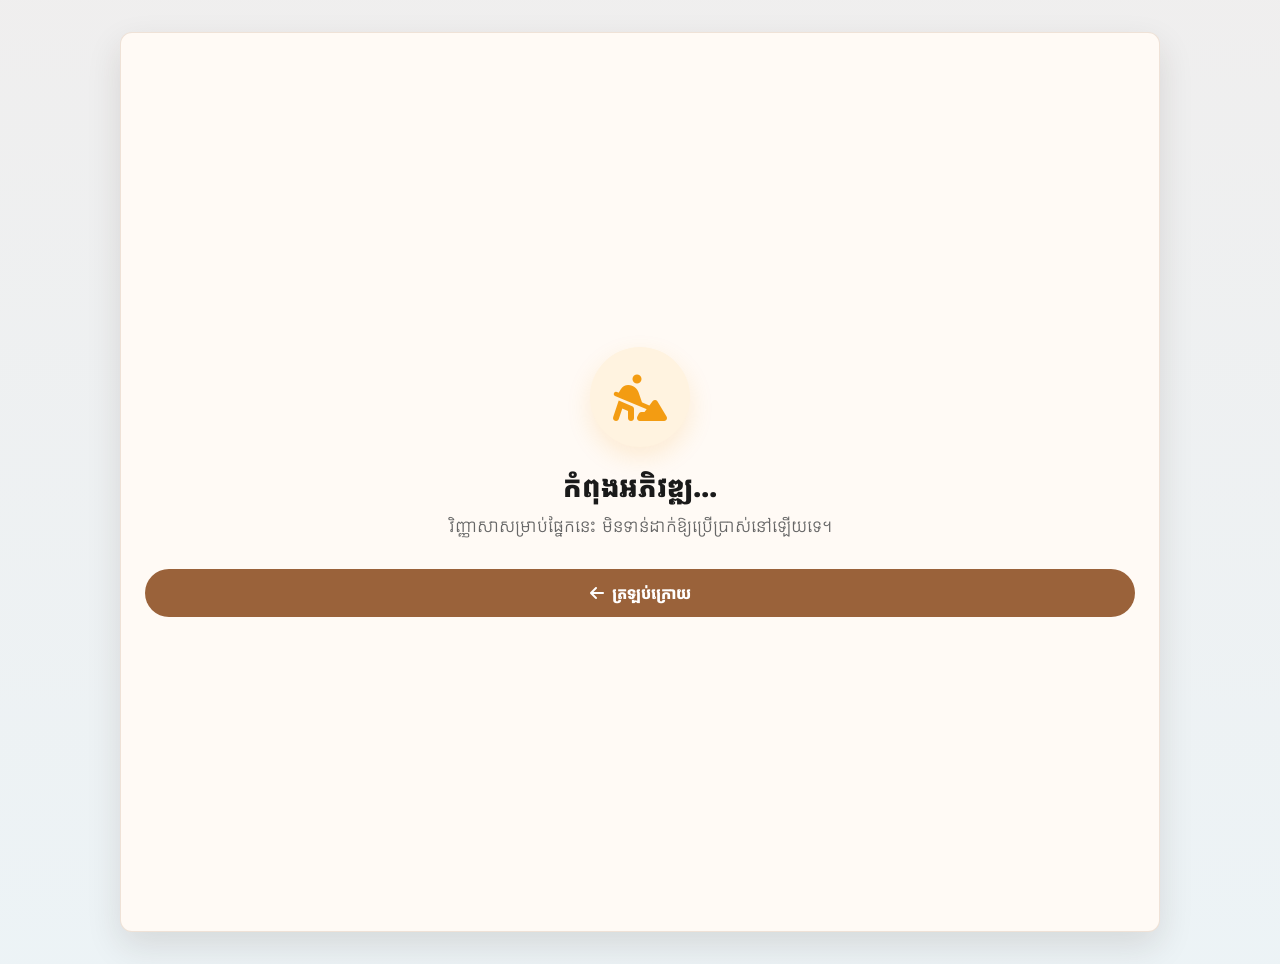
<file: under-development.html>
<!doctype html>
<html lang="km">
  <head>
    <meta charset="UTF-8" />
    <meta name="viewport" content="width=device-width, initial-scale=1.0" />
    <title>កំពុងអភិវឌ្ឍ | TreamExam</title>
    <meta name="theme-color" content="#9a623a" />
    <link rel="icon" type="image/png" href="assets/images/logo1.png" />
    <link rel="apple-touch-icon" href="assets/images/logo1.png" />
    <link rel="stylesheet" href="css/style.css" />
    <link rel="preconnect" href="https://fonts.googleapis.com" />
    <link rel="preconnect" href="https://fonts.gstatic.com" crossorigin />
    <link
      href="https://fonts.googleapis.com/css2?family=Kantumruy+Pro:wght@300;400;500;600;700&display=swap"
      rel="stylesheet"
    />
    <link
      rel="stylesheet"
      href="https://cdnjs.cloudflare.com/ajax/libs/font-awesome/6.5.1/css/all.min.css"
    />
    <style>
      .app-shell {
        min-height: 100vh;
        display: flex;
        flex-direction: column;
        justify-content: center;
        align-items: center;
        text-align: center;
        padding: 24px;
      }
      .dev-icon {
        background: #fff3e0;
        width: 100px;
        height: 100px;
        border-radius: 50%;
        display: flex;
        align-items: center;
        justify-content: center;
        margin-bottom: 24px;
        box-shadow: 0 10px 25px rgba(243, 156, 18, 0.15);
      }
      .dev-icon i {
        font-size: 48px;
        color: #f39c12;
      }
      h1 {
        margin: 0 0 12px 0;
        font-size: 1.8rem;
        color: #1a1a1a;
      }
      p {
        color: #666;
        font-size: 1.1rem;
        margin: 0 0 32px 0;
        white-space: nowrap;
      }
      @media (max-width: 480px) {
        p {
          white-space: normal;
        }
      }
    </style>
  </head>
  <body>
    <main class="app-shell">
      <div class="dev-icon">
        <i class="fa-solid fa-person-digging"></i>
      </div>
      <h1>កំពុងអភិវឌ្ឍ...</h1>
      <p>វិញ្ញាសាសម្រាប់ផ្នែកនេះ មិនទាន់ដាក់ឱ្យប្រើប្រាស់នៅឡើយទេ។</p>
      <a
        href="javascript:history.back()"
        class="primary-action"
        style="
          text-decoration: none;
          display: inline-flex;
          align-items: center;
          gap: 8px;
          padding: 12px 28px;
          border-radius: 50px;
        "
      >
        <i class="fa-solid fa-arrow-left"></i>
        <span>ត្រឡប់ក្រោយ</span>
      </a>
    </main>
  </body>
</html>
</file>
<file: css/style.css>
@import url("home.css");

* {
  box-sizing: border-box;
  margin: 0;
  padding: 0;
}

:root {
  --primary: #9a623a;
  --ink: #202124;
  --muted: #6d7280;
  --line: #e7e1dc;
  --paper: #fffaf5;
  --surface: #ffffff;
  --blue: #3467d6;
  --cyan: #039bb8;
  --orange: #d88718;
  --green: #25845a;
  --gold: #b88311;
  --red: #cf4242;
  --shadow: 0 14px 35px rgba(51, 37, 26, 0.12);
  --radius: 8px;
}

body.dark-theme {
  --primary: #d69871;
  --ink: #e8eaed;
  --muted: #9aa0a6;
  --line: #44474a;
  --paper: #202124;
  --surface: #2d2e31;
  --shadow: 0 14px 35px rgba(0, 0, 0, 0.6);
  background:
    linear-gradient(180deg, rgba(154, 98, 58, 0.05), rgba(3, 155, 184, 0.03)),
    #121212;
}

body {
  min-height: 100vh;
  background:
    linear-gradient(180deg, rgba(154, 98, 58, 0.05), rgba(3, 155, 184, 0.03)),
    #f4f6f8;
  color: var(--ink);
  display: flex;
  justify-content: center;
  padding: 20px;
  font-family: "Kantumruy Pro", Arial, sans-serif;
}

a {
  color: inherit;
  text-decoration: none;
}

button,
input {
  font: inherit;
}

.app-shell {
  width: 100%;
  max-width: 390px;
  min-height: calc(100vh - 40px);
  background: var(--paper);
  border: 1px solid rgba(154, 98, 58, 0.16);
  border-radius: 12px;
  padding: 18px;
  box-shadow: var(--shadow);
}

.topbar {
  display: flex;
  align-items: center;
  justify-content: space-between;
  min-height: 54px;
  margin-bottom: 18px;
}

.brand {
  display: inline-flex;
  align-items: center;
}

.brand img {
  width: 68px;
  height: auto;
  display: block;
}

.brand.compact img {
  width: 56px;
}

.topbar-spacer {
  width: 42px;
  height: 42px;
}

.icon-btn {
  width: 42px;
  height: 42px;
  border: 1px solid var(--line);
  border-radius: var(--radius);
  background: var(--surface);
  color: var(--primary);
  display: inline-flex;
  align-items: center;
  justify-content: center;
  cursor: pointer;
}

.mobile-menu {
  display: none;
  flex-direction: column;
  gap: 8px;
  background: var(--surface);
  border: 1px solid var(--line);
  border-radius: var(--radius);
  padding: 10px;
  margin-bottom: 18px;
}

.mobile-menu.is-open {
  display: flex;
}

.mobile-menu a {
  border-radius: 6px;
  color: var(--ink);
  font-weight: 600;
  padding: 10px 12px;
}

.mobile-menu a:hover {
  background: #f5eee7;
}

.hero {
  display: flex;
  flex-direction: column;
  align-items: center;
  text-align: center;
  gap: 8px;
  padding: 20px 0 24px;
}

.hero img {
  width: 80px;
  height: auto;
  animation: float 3s ease-in-out infinite;
}

@keyframes float {
  0% {
    transform: translateY(0px);
  }
  50% {
    transform: translateY(-10px);
  }
  100% {
    transform: translateY(0px);
  }
}

.hero h1 {
  margin: 0;
  line-height: 1.3;
}

.hero p {
  margin: 0;
  line-height: 1.5;
}

.primary-action,
.secondary-action {
  min-height: 48px;
  border-radius: var(--radius);
  display: inline-flex;
  align-items: center;
  justify-content: center;
  gap: 10px;
  border: 0;
  cursor: pointer;
  font-weight: 700;
}

.primary-action {
  width: 100%;
  background: var(--primary);
  color: #fff;
}

.secondary-action {
  background: var(--surface);
  border: 1px solid var(--line);
  color: var(--primary);
  padding: 0 14px;
}

/* --- Animation ពេលបង្ហាញកាត --- */
@keyframes fadeSlideUp {
  0% {
    opacity: 0;
    transform: translateY(15px) scale(0.98);
  }
  100% {
    opacity: 1;
    transform: translateY(0) scale(1);
  }
}
.animate-enter {
  opacity: 0; /* លាក់ជាបណ្តោះអាសន្នមុនពេល Animation ដើរ */
  animation: fadeSlideUp 0.5s cubic-bezier(0.34, 1.56, 0.64, 1) forwards;
}

@media (min-width: 768px) {
  body {
    align-items: center;
    padding: 32px;
  }

  .app-shell {
    max-width: 860px;
    min-height: auto;
    padding: 28px;
  }

  .topbar {
    margin-bottom: 24px;
  }

  .brand img {
    width: 88px;
  }

  .brand.compact img {
    width: 76px;
  }

  .hero {
    padding: 32px 20px 40px;
    gap: 10px;
  }

  .hero img {
    width: 90px;
  }

  .hero h1 {
    font-size: 36px;
  }

  .hero p {
    max-width: 620px;
    font-size: 15px;
  }

  .hero .primary-action {
    width: auto;
    padding: 0 40px;
  }

  .category-list {
    grid-template-columns: repeat(2, minmax(0, 1fr));
    gap: 16px;
  }

  .category-card {
    min-height: 126px;
    grid-template-columns: 78px 1fr 22px;
    padding: 18px;
  }

  .category-card img {
    width: 78px;
    height: 78px;
  }

  .category-card h3 {
    font-size: 17px;
  }

  .compact-detail {
    grid-template-columns: 112px 1fr;
    gap: 22px;
    padding: 22px;
  }

  .compact-detail img {
    width: 112px;
    height: 112px;
  }

  .compact-detail h1 {
    font-size: 23px;
  }

  .compact-detail p {
    font-size: 14px;
  }

  .exam-type-list {
    grid-template-columns: repeat(3, minmax(0, 1fr));
    gap: 16px;
  }

  .exam-type-card {
    min-height: 194px;
    grid-template-columns: 1fr;
    align-content: start;
    padding: 18px;
  }

  .exam-type-card > i {
    justify-self: end;
  }

  .exam-type-icon {
    width: 54px;
    height: 54px;
  }

  .result-card {
    padding: 32px;
  }

  .result-actions {
    grid-template-columns: 1fr 1fr;
  }
}

@media (min-width: 1100px) {
  .app-shell {
    max-width: 1040px;
  }

  .category-list {
    grid-template-columns: repeat(3, minmax(0, 1fr));
  }
}

@media (max-width: 767px) {
  body {
    padding: 0;
  }

  .app-shell {
    max-width: none;
    min-height: 100vh;
    border: 0;
    border-radius: 0;
    box-shadow: none;
  }
}

@media (max-width: 340px) {
  .app-shell {
    padding: 14px;
  }

  .category-card {
    grid-template-columns: 52px 1fr 18px;
    padding: 10px;
  }

  .category-card img {
    width: 52px;
    height: 52px;
  }

  .hero h1 {
    font-size: 24px;
  }

  .compact-detail {
    grid-template-columns: 64px 1fr;
  }

  .compact-detail img {
    width: 64px;
    height: 64px;
  }

  .exam-type-card {
    grid-template-columns: 40px 1fr 16px;
    padding: 12px;
  }

  .exam-type-icon {
    width: 40px;
    height: 40px;
  }

  .quiz-actions,
  .result-stats {
    grid-template-columns: 1fr;
  }
}
</file>
<file: public/css/style.css>
@import url("home.css");

* {
  box-sizing: border-box;
  margin: 0;
  padding: 0;
}

:root {
  --primary: #9a623a;
  --ink: #202124;
  --muted: #6d7280;
  --line: #e7e1dc;
  --paper: #fffaf5;
  --surface: #ffffff;
  --blue: #3467d6;
  --cyan: #039bb8;
  --orange: #d88718;
  --green: #25845a;
  --gold: #b88311;
  --red: #cf4242;
  --shadow: 0 14px 35px rgba(51, 37, 26, 0.12);
  --radius: 8px;
}

body.dark-theme {
  --primary: #d69871;
  --ink: #e8eaed;
  --muted: #9aa0a6;
  --line: #44474a;
  --paper: #202124;
  --surface: #2d2e31;
  --shadow: 0 14px 35px rgba(0, 0, 0, 0.6);
  background:
    linear-gradient(180deg, rgba(154, 98, 58, 0.05), rgba(3, 155, 184, 0.03)),
    #121212;
}

body {
  min-height: 100vh;
  background:
    linear-gradient(180deg, rgba(154, 98, 58, 0.05), rgba(3, 155, 184, 0.03)),
    #f4f6f8;
  color: var(--ink);
  display: flex;
  justify-content: center;
  padding: 20px;
  font-family: "Kantumruy Pro", Arial, sans-serif;
}

a {
  color: inherit;
  text-decoration: none;
}

button,
input {
  font: inherit;
}

.app-shell {
  width: 100%;
  max-width: 390px;
  min-height: calc(100vh - 40px);
  background: var(--paper);
  border: 1px solid rgba(154, 98, 58, 0.16);
  border-radius: 12px;
  padding: 18px;
  box-shadow: var(--shadow);
}

.topbar {
  display: flex;
  align-items: center;
  justify-content: space-between;
  min-height: 54px;
  margin-bottom: 18px;
}

.brand {
  display: inline-flex;
  align-items: center;
}

.brand img {
  width: 68px;
  height: auto;
  display: block;
}

.brand.compact img {
  width: 56px;
}

.topbar-spacer {
  width: 42px;
  height: 42px;
}

.icon-btn {
  width: 42px;
  height: 42px;
  border: 1px solid var(--line);
  border-radius: var(--radius);
  background: var(--surface);
  color: var(--primary);
  display: inline-flex;
  align-items: center;
  justify-content: center;
  cursor: pointer;
}

.mobile-menu {
  display: none;
  flex-direction: column;
  gap: 8px;
  background: var(--surface);
  border: 1px solid var(--line);
  border-radius: var(--radius);
  padding: 10px;
  margin-bottom: 18px;
}

.mobile-menu.is-open {
  display: flex;
}

.mobile-menu a {
  border-radius: 6px;
  color: var(--ink);
  font-weight: 600;
  padding: 10px 12px;
}

.mobile-menu a:hover {
  background: #f5eee7;
}

.hero {
  display: flex;
  flex-direction: column;
  align-items: center;
  text-align: center;
  gap: 8px;
  padding: 20px 0 24px;
}

.hero img {
  width: 80px;
  height: auto;
  animation: float 3s ease-in-out infinite;
}

@keyframes float {
  0% {
    transform: translateY(0px);
  }
  50% {
    transform: translateY(-10px);
  }
  100% {
    transform: translateY(0px);
  }
}

.hero h1 {
  margin: 0;
  line-height: 1.3;
}

.hero p {
  margin: 0;
  line-height: 1.5;
}

.primary-action,
.secondary-action {
  min-height: 48px;
  border-radius: var(--radius);
  display: inline-flex;
  align-items: center;
  justify-content: center;
  gap: 10px;
  border: 0;
  cursor: pointer;
  font-weight: 700;
}

.primary-action {
  width: 100%;
  background: var(--primary);
  color: #fff;
}

.secondary-action {
  background: var(--surface);
  border: 1px solid var(--line);
  color: var(--primary);
  padding: 0 14px;
}

/* --- Animation ពេលបង្ហាញកាត --- */
@keyframes fadeSlideUp {
  0% {
    opacity: 0;
    transform: translateY(15px) scale(0.98);
  }
  100% {
    opacity: 1;
    transform: translateY(0) scale(1);
  }
}
.animate-enter {
  opacity: 0; /* លាក់ជាបណ្តោះអាសន្នមុនពេល Animation ដើរ */
  animation: fadeSlideUp 0.5s cubic-bezier(0.34, 1.56, 0.64, 1) forwards;
}

@media (min-width: 768px) {
  body {
    align-items: center;
    padding: 32px;
  }

  .app-shell {
    max-width: 860px;
    min-height: auto;
    padding: 28px;
  }

  .topbar {
    margin-bottom: 24px;
  }

  .brand img {
    width: 88px;
  }

  .brand.compact img {
    width: 76px;
  }

  .hero {
    padding: 32px 20px 40px;
    gap: 10px;
  }

  .hero img {
    width: 90px;
  }

  .hero h1 {
    font-size: 36px;
  }

  .hero p {
    max-width: 620px;
    font-size: 15px;
  }

  .hero .primary-action {
    width: auto;
    padding: 0 40px;
  }

  .category-list {
    grid-template-columns: repeat(2, minmax(0, 1fr));
    gap: 16px;
  }

  .category-card {
    min-height: 126px;
    grid-template-columns: 78px 1fr 22px;
    padding: 18px;
  }

  .category-card img {
    width: 78px;
    height: 78px;
  }

  .category-card h3 {
    font-size: 17px;
  }

  .compact-detail {
    grid-template-columns: 112px 1fr;
    gap: 22px;
    padding: 22px;
  }

  .compact-detail img {
    width: 112px;
    height: 112px;
  }

  .compact-detail h1 {
    font-size: 23px;
  }

  .compact-detail p {
    font-size: 14px;
  }

  .exam-type-list {
    grid-template-columns: repeat(3, minmax(0, 1fr));
    gap: 16px;
  }

  .exam-type-card {
    min-height: 194px;
    grid-template-columns: 1fr;
    align-content: start;
    padding: 18px;
  }

  .exam-type-card > i {
    justify-self: end;
  }

  .exam-type-icon {
    width: 54px;
    height: 54px;
  }

  .result-card {
    padding: 32px;
  }

  .result-actions {
    grid-template-columns: 1fr 1fr;
  }
}

@media (min-width: 1100px) {
  .app-shell {
    max-width: 1040px;
  }

  .category-list {
    grid-template-columns: repeat(3, minmax(0, 1fr));
  }
}

@media (max-width: 767px) {
  body {
    padding: 0;
  }

  .app-shell {
    max-width: none;
    min-height: 100vh;
    border: 0;
    border-radius: 0;
    box-shadow: none;
  }
}

@media (max-width: 340px) {
  .app-shell {
    padding: 14px;
  }

  .category-card {
    grid-template-columns: 52px 1fr 18px;
    padding: 10px;
  }

  .category-card img {
    width: 52px;
    height: 52px;
  }

  .hero h1 {
    font-size: 24px;
  }

  .compact-detail {
    grid-template-columns: 64px 1fr;
  }

  .compact-detail img {
    width: 64px;
    height: 64px;
  }

  .exam-type-card {
    grid-template-columns: 40px 1fr 16px;
    padding: 12px;
  }

  .exam-type-icon {
    width: 40px;
    height: 40px;
  }

  .quiz-actions,
  .result-stats {
    grid-template-columns: 1fr;
  }
}
</file>
